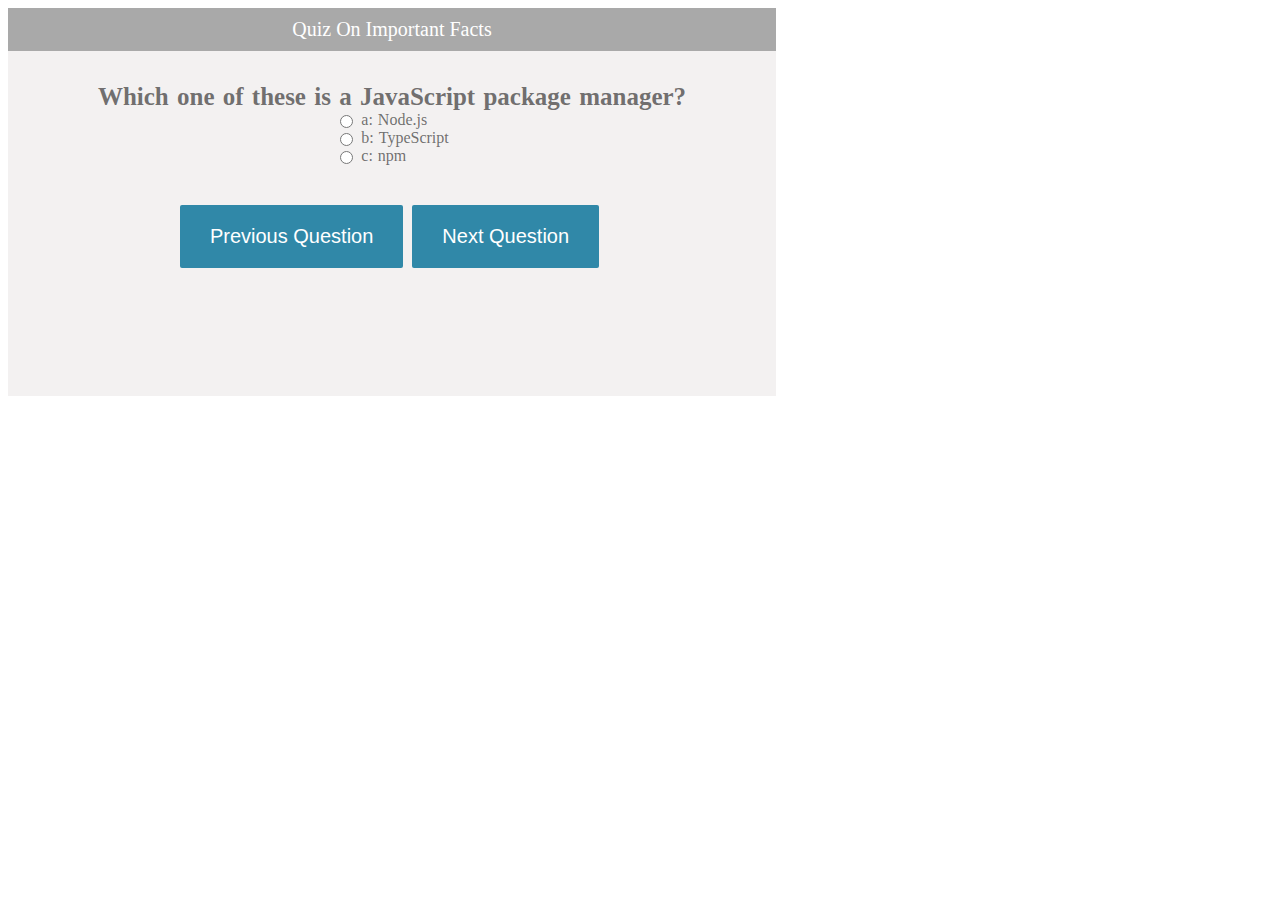
<file: Assignments/2nd Week/quiz/index.html>
<!DOCTYPE html>
<html lang="en">
<head>
          <meta charset="UTF-8">
          <meta http-equiv="X-UA-Compatible" content="IE=edge">
          <meta name="viewport" content="width=device-width, initial-scale=1.0">

          <link rel="stylesheet" href="./styles.css">
          <title>HTML SEMANTICS</title>
</head>
<body>
          <section>
                    <header>Quiz On Important Facts</header>

                    <main>
                              <h1>Which one of these is a JavaScript package manager?</h1>

                              <div class="inputs">
                                        <div><input type="radio"> <span>a:</span> Node.js </input></div>
                                        <div><input type="radio"> <span>b:</span> TypeScript </input></div>
                                        <div><input type="radio"> <span>c:</span> npm</input></div>
                              </div>

                              <div class="btn">
                                        <button>Previous Question</button>
                                        <button>Next Question</button>
                              </div>
                    </main>
          </section>

</body>
</html>
</file>
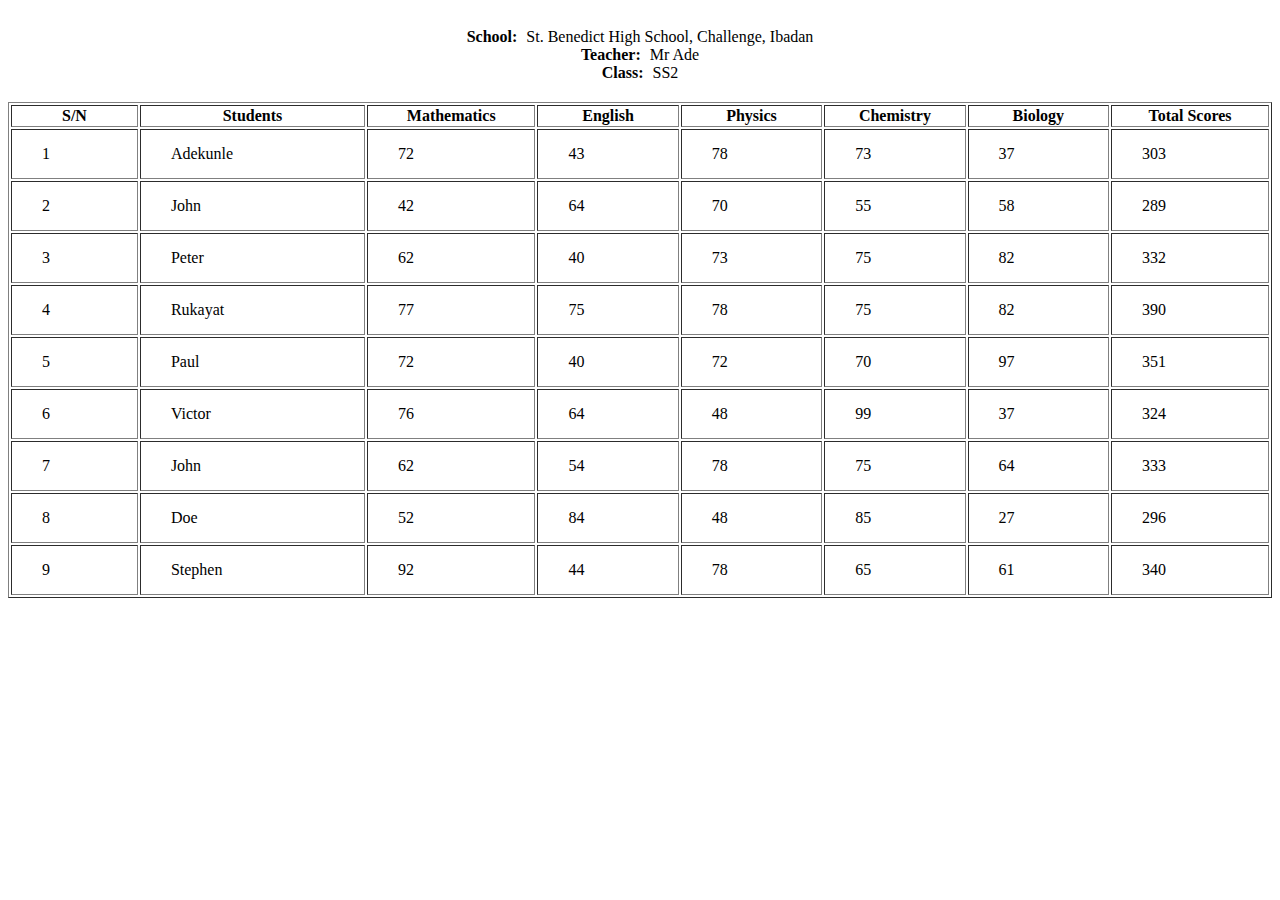
<file: Assignments/3rd Week/TableandLists/index.html>
<!DOCTYPE html>
<html lang="en">
<head>
          <meta charset="UTF-8">
          <meta http-equiv="X-UA-Compatible" content="IE=edge">
          <meta name="viewport" content="width=device-width, initial-scale=1.0">
          <link rel="stylesheet" href="styles.css">
          <title>St. Benedict High School Subjects and Scores</title>

</head>
<body>
          <div class="container">
                    <div class="table-wrapper">

                              <table border="1" >
                                        <div class="sch-details">
                                                  <div id="heading">
                                                            <span>School: </span>
                                                            <span>St. Benedict High School, Challenge, Ibadan</span>
                                                  </div>
                              
                                                  <div id="heading">
                                                            <span>Teacher: </span>
                                                            <span>Mr Ade</span>
                                                  </div>
                                                  
                                                  <div id="heading">
                                                            <span>Class: </span>
                                                            <span>SS2</span>
                                                  </div>
                                        </div>
                                        
                                        <tr class="row" >
                                                  <th id="head">S/N</th>
                                                  <th id="head">Students</th>
                                                  <th id="head">Mathematics</th>
                                                  <th id="head">English</th>
                                                  <th id="head">Physics</th>
                                                  <th id="head">Chemistry</th>
                                                  <th id="head">Biology</th>
                                                  <th  id="head" colspan="2">Total Scores</th>
                                        </tr>
                    
                                        <tr class="row" >
                                                  <td>1</th>
                                                  <td>Adekunle</td>
                    
                                                  <td class="score">72</td>
                                                  <td class="score">43</td>
                                                  <td class="score">78</td>
                                                  <td class="score">73</td>
                                                  <td class="score">37</td>
                                                  <td class="total-score">303</td>
                                        </tr>
                                        
                                        <tr class="row" >
                                                  <td>2</th>
                                                  <td>John</td>
                    
                                                  <td class="score">42</td>
                                                  <td class="score">64</td>
                                                  <td class="score">70</td>
                                                  <td class="score">55</td>
                                                  <td class="score">58</td>
                                                  <td class="total-score">289</td>
                                        </tr>
                                        
                                        <tr class="row" >
                                                  <td>3</th>
                                                  <td>Peter</td>
                    
                                                  <td class="score">62</td>
                                                  <td class="score">40</td>
                                                  <td class="score">73</td>
                                                  <td class="score">75</td>
                                                  <td class="score">82</td>
                                                  <td class="total-score">332</td>
                                        </tr>
                                        
                                        <tr class="row" >
                                                  <td>4</th>
                                                  <td>Rukayat</td>
                                        
                                                  <td class="score">77</td>
                                                  <td class="score">75</td>
                                                  <td class="score">78</td>
                                                  <td class="score">75</td>
                                                  <td class="score">82</td>
                                                  <td class="total-score">390</td>
                                        </tr>
                                        
                                        <tr class="row" >
                                                  <td>5</th>
                                                  <td>Paul</td>
                    
                                                  <td class="score">72</td>
                                                  <td class="score">40</td>
                                                  <td class="score">72</td>
                                                  <td class="score">70</td>
                                                  <td class="score">97</td>
                                                  <td class="total-score">351</td>
                                        </tr>
                                        
                                        <tr class="row" >
                                                  <td>6</th>
                                                  <td>Victor</td>
                    
                                                  <td class="score">76</td>
                                                  <td class="score">64</td>
                                                  <td class="score">48</td>
                                                  <td class="score">99</td>
                                                  <td class="score">37</td>
                                                  <td class="total-score">324</td>
                                        </tr>
                                        
                                        <tr class="row" >
                                                  <td>7</th>
                                                  <td>John</td>
                    
                                                  <td class="score">62</td>
                                                  <td class="score">54</td>
                                                  <td class="score">78</td>
                                                  <td class="score">75</td>
                                                  <td class="score">64</td>
                                                  <td class="total-score">333</td>
                                        </tr>
                                        
                                        <tr class="row" >
                                                  <td>8</th>
                                                  <td>Doe</td>
                    
                                                  <td class="score">52</td>
                                                  <td class="score">84</td>
                                                  <td class="score">48</td>
                                                  <td class="score">85</td>
                                                  <td class="score">27</td>
                                                  <td class="total-score">296</td>
                                        </tr>
                                        
                                        <tr class="row" >
                                                  <td>9</td>
                                                  <td>Stephen</td>
                    
                                                  <td class="score">92</td>
                                                  <td class="score">44</td>
                                                  <td class="score">78</td>
                                                  <td class="score">65</td>
                                                  <td class="score">61</td>
                                                  <td class="total-score">340</td>
                                        </tr>
                              </table>
                    </div>
          </div>
</body>
</html>
</file>
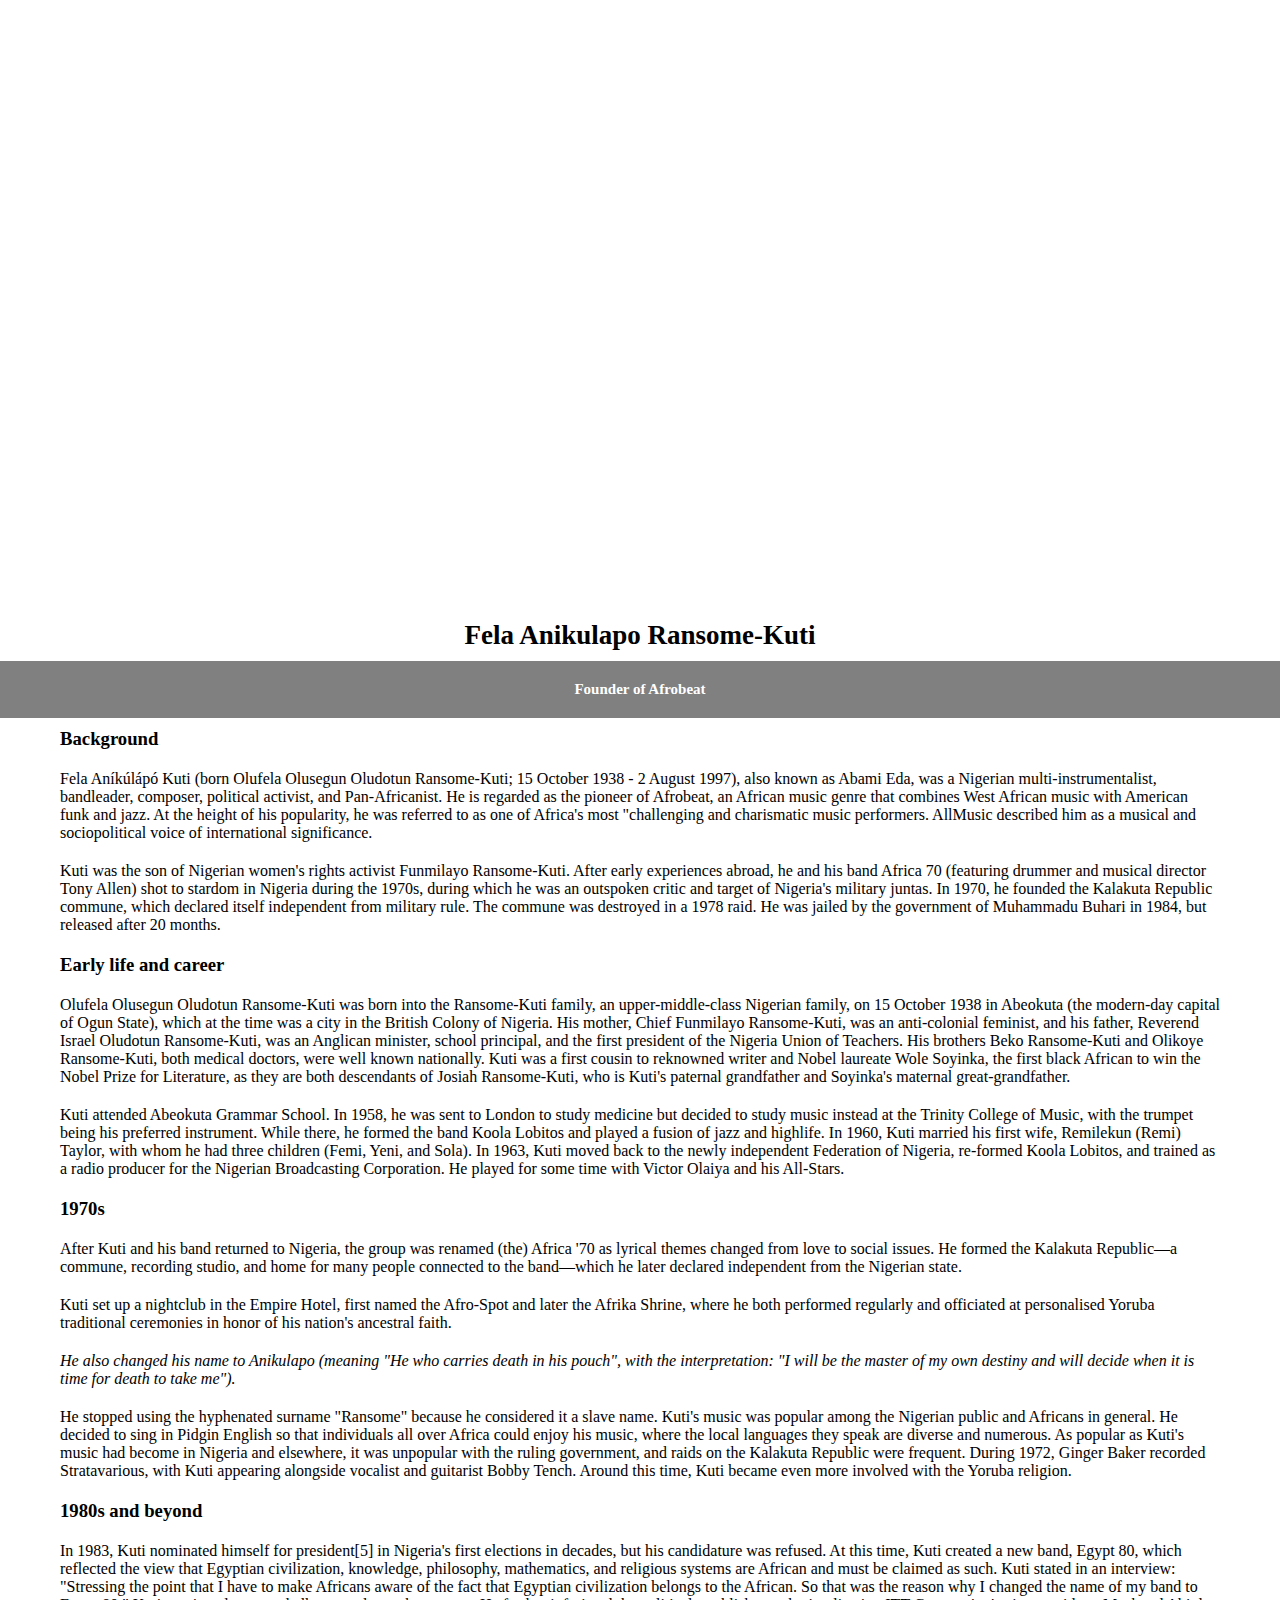
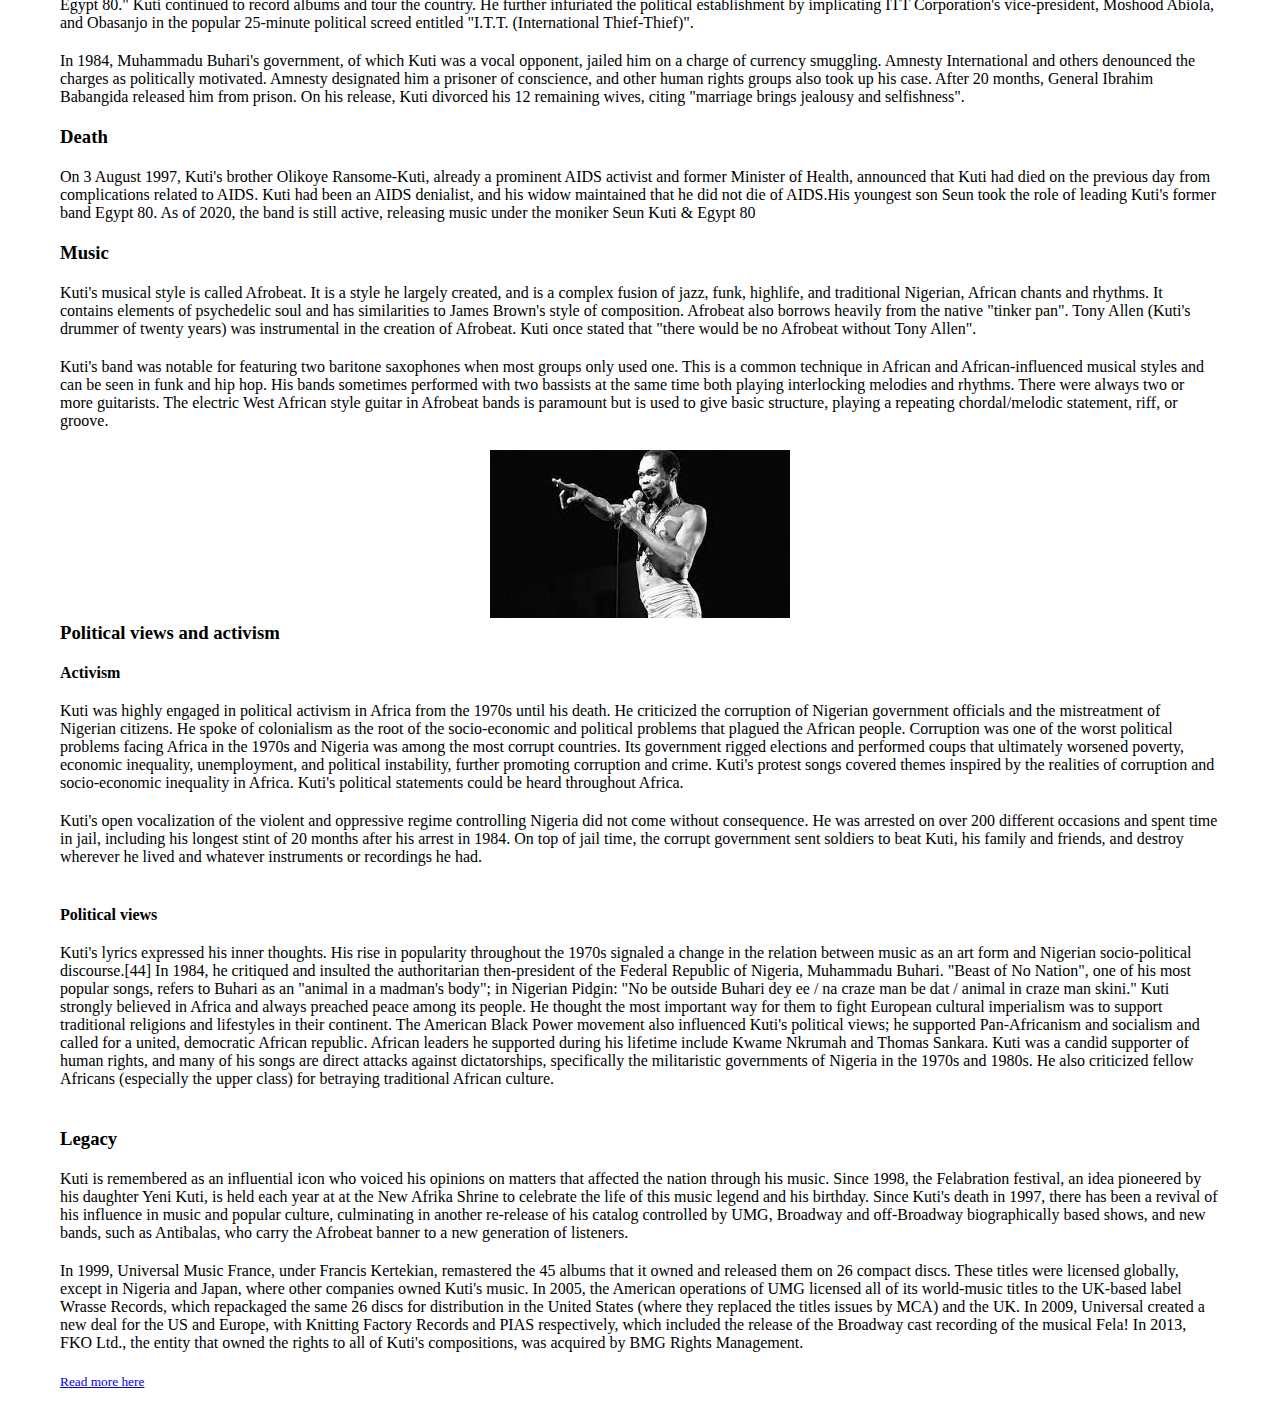
<file: Assignments/3rd Week/tribute/index.html>
<!DOCTYPE html>
<html lang="en">
<head>
          <meta charset="UTF-8">
          <meta http-equiv="X-UA-Compatible" content="IE=edge">
          <meta name="viewport" content="width=device-width, initial-scale=1.0">
          <link rel="stylesheet" href="styles.css">
          
          <title>Fela Tribute Page</title>
</head>
<body>
          <div class="container">
                    <header>
                              <figcaption class="img">

                              </figcaption>
                              
                              <h1>Fela Anikulapo Ransome-Kuti</h1>

                              <div class="desc">
                                        <p> <strong>Founder of Afrobeat</strong> </p>
                              </div>
                    </header>
                    
                    <section>

                              <div class="intro">
                                        <h3>Background</h3>
                                        <p>
                                                  Fela Aníkúlápó Kuti (born Olufela Olusegun Oludotun Ransome-Kuti; 
                                                  15 October 1938 - 2 August 1997), also known as Abami Eda, was a 
                                                  Nigerian multi-instrumentalist, bandleader, composer, political activist, 
                                                  and Pan-Africanist. He is regarded as the pioneer of Afrobeat, an African 
                                                  music genre that combines West African music with American funk and 
                                                  jazz. At the height of his popularity, he was referred to as one of Africa's 
                                                  most "challenging and charismatic music performers. AllMusic described 
                                                  him as a musical and sociopolitical voice of international significance.
                                        </p>

                                        <p>
                                                  Kuti was the son of Nigerian women's rights activist Funmilayo Ransome-Kuti. 
                                                  After early experiences abroad, he and his band Africa 70 (featuring drummer 
                                                  and musical director Tony Allen) shot to stardom in Nigeria during the 1970s, 
                                                  during which he was an outspoken critic and target of Nigeria's military juntas.
                                                  In 1970, he founded the Kalakuta Republic commune, which declared itself 
                                                  independent from military rule. The commune was destroyed in a 1978 raid. 
                                                  He was jailed by the government of Muhammadu Buhari in 1984, but released 
                                                  after 20 months. 
                                        </p>          
                              </div>

                              <div class="intro">
                                        <h3>Early life and career</h3>
                                        <p>
                                                  Olufela Olusegun Oludotun Ransome-Kuti was born into the Ransome-Kuti 
                                                  family, an upper-middle-class Nigerian family, on 15 October 1938 in 
                                                  Abeokuta (the modern-day capital of Ogun State), which at the time was a 
                                                  city in the British Colony of Nigeria. His mother, Chief Funmilayo 
                                                  Ransome-Kuti, was an anti-colonial feminist, and his father, Reverend 
                                                  Israel Oludotun Ransome-Kuti, was an Anglican minister, school principal, 
                                                  and the first president of the Nigeria Union of Teachers. His brothers Beko 
                                                  Ransome-Kuti and Olikoye Ransome-Kuti, both medical doctors, were well 
                                                  known nationally. Kuti was a first cousin to reknowned writer and 
                                                  Nobel laureate Wole Soyinka, the first black African to win the Nobel Prize 
                                                  for Literature, as they are both descendants of Josiah Ransome-Kuti, who is 
                                                  Kuti's paternal grandfather and Soyinka's maternal great-grandfather.
                                        </p>
                                        
                                        <p>
                                                  Kuti attended Abeokuta Grammar School. In 1958, he was sent to London 
                                                  to study medicine but decided to study music instead at the Trinity College 
                                                  of Music, with the trumpet being his preferred instrument. While there, he 
                                                  formed the band Koola Lobitos and played a fusion of jazz and highlife. 
                                                  In 1960, Kuti married his first wife, Remilekun (Remi) Taylor, with whom 
                                                  he had three children (Femi, Yeni, and Sola). In 1963, Kuti moved back 
                                                  to the newly independent Federation of Nigeria, re-formed Koola Lobitos, 
                                                  and trained as a radio producer for the Nigerian Broadcasting Corporation. 
                                                  He played for some time with Victor Olaiya and his All-Stars.

                                        </p>
                              </div>

                              <div class="intro-1970">
                                        <h3>1970s</h3>
                                        <p>
                                                  After Kuti and his band returned to Nigeria, the group was renamed (the) 
                                                  Africa '70 as lyrical themes changed from love to social issues. He formed 
                                                  the Kalakuta Republic—a commune, recording studio, and home for many 
                                                  people connected to the band—which he later declared independent from the 
                                                  Nigerian state.
                                        </p>
                                        
                                        <p>
                                                  Kuti set up a nightclub in the Empire Hotel, first named the Afro-Spot 
                                                  and later the Afrika Shrine, where he both performed regularly and 
                                                  officiated at personalised Yoruba traditional ceremonies in honor of 
                                                  his nation's ancestral faith. 
                                        </p>

                                        <i> 
                                                  <blockquote> 
                                                            He also changed his name to  Anikulapo 
                                                            (meaning "He who carries death in his pouch", with the interpretation: 
                                                            "I will be the master of my own destiny and will decide when it is time 
                                                            for death to take me"). 
                                                  </blockquote> 
                                                  </i>                                                      

                                        <p>
                                                  He stopped using the hyphenated surname 
                                                  "Ransome" because he considered it a slave name.     

                                                  Kuti's music was popular among the Nigerian public and Africans 
                                                  in general. He decided to sing in Pidgin English so that individuals 
                                                  all over Africa could enjoy his music, where the local languages 
                                                  they speak are diverse and numerous. As popular as Kuti's music 
                                                  had become in Nigeria and elsewhere, it was unpopular with the 
                                                  ruling government, and raids on the Kalakuta Republic were frequent. 
                                                  During 1972, Ginger Baker recorded Stratavarious, with Kuti appearing 
                                                  alongside vocalist and guitarist Bobby Tench. Around this time, Kuti 
                                                  became even more involved with the Yoruba religion.

                                        </p>
                              </div>

                              <div class="intro_1980">
                                        <h3>1980s and beyond</h3>

                                        <p>
                                                  In 1983, Kuti nominated himself for president[5] in Nigeria's first elections 
                                                  in decades, but his candidature was refused. At this time, Kuti created a new 
                                                  band, Egypt 80, which reflected the view that Egyptian civilization, knowledge, 
                                                  philosophy, mathematics, and religious systems are African and must be claimed 
                                                  as such. Kuti stated in an interview: "Stressing the point that I have to make 
                                                  Africans aware of the fact that Egyptian civilization belongs to the African. 
                                                  So that was the reason why I changed the name of my band to Egypt 80." 
                                                  Kuti continued to record albums and tour the country. He further infuriated 
                                                  the political establishment by implicating ITT Corporation's vice-president, 
                                                  Moshood Abiola, and Obasanjo in the popular 25-minute political screed 
                                                  entitled "I.T.T. (International Thief-Thief)".

                                        </p>
                                        
                                        <p>
                                                  In 1984, Muhammadu Buhari's government, of which Kuti was a vocal 
                                                  opponent, jailed him on a charge of currency smuggling. Amnesty International 
                                                  and others denounced the charges as politically motivated. Amnesty designated 
                                                  him a prisoner of conscience, and other human rights groups also took up his 
                                                  case. After 20 months, General Ibrahim Babangida released him from prison. 
                                                  On his release, Kuti divorced his 12 remaining wives, citing "marriage brings 
                                                  jealousy and selfishness".
                                        </p>
                              </div>


                              <div class="death">
                                        <h3>Death</h3>

                                        <p>
                                                  On 3 August 1997, Kuti's brother Olikoye Ransome-Kuti, already a prominent 
                                                  AIDS activist and former Minister of Health, announced that Kuti had died on 
                                                  the previous day from complications related to AIDS. Kuti had been an AIDS 
                                                  denialist, and his widow maintained that he did not die of AIDS.His youngest 
                                                  son Seun took the role of leading Kuti's former band Egypt 80. As of 2020, 
                                                  the band is still active, releasing music under the moniker Seun Kuti & Egypt 80

                                        </p>
                              </div>

                              <div class="music">
                                        <h3>Music</h3>

                                        <p>
                                                  Kuti's musical style is called Afrobeat. It is a style he largely created, and is a 
                                                  complex fusion of jazz, funk, highlife, and traditional Nigerian, African chants 
                                                  and rhythms. It contains elements of psychedelic soul and has similarities to 
                                                  James Brown's style of composition. Afrobeat also borrows heavily from the 
                                                  native "tinker pan". Tony Allen (Kuti's drummer of twenty years) was instrumental 
                                                  in the creation of Afrobeat. Kuti once stated that "there would be no Afrobeat 
                                                  without Tony Allen".
                                        </p>
                                        
                                        <p>
                                                  Kuti's band was notable for featuring two baritone saxophones when most 
                                                  groups only used one. This is a common technique in African and 
                                                  African-influenced musical styles and can be seen in funk and hip hop. 
                                                  His bands sometimes performed with two bassists at the same time both 
                                                  playing interlocking melodies and rhythms. There were always two or 
                                                  more guitarists. The electric West African style guitar in Afrobeat bands 
                                                  is paramount but is used to give basic structure, playing a repeating 
                                                  chordal/melodic statement, riff, or groove.
                                        </p>
                              </div>

                              <figure>
                                        <img src="[data-uri]" alt="">
                              </figure>

                              <div class="politics">
                                        <h3 class="polic">Political views and activism</h3>

                                        <p>
                                                  <h4>Activism</h4>
                                                  
                                                  <p>
                                                            Kuti was highly engaged in political activism in Africa from the 
                                                            1970s until his death. He criticized the corruption of Nigerian 
                                                            government officials and the mistreatment of Nigerian citizens. 
                                                            He spoke of colonialism as the root of the socio-economic and 
                                                            political problems that plagued the African people. Corruption 
                                                            was one of the worst political problems facing Africa in the 1970s 
                                                            and Nigeria was among the most corrupt countries. Its government 
                                                            rigged elections and performed coups that ultimately worsened poverty, 
                                                            economic inequality, unemployment, and political instability, further 
                                                            promoting corruption and crime. Kuti's protest songs covered themes 
                                                            inspired by the realities of corruption and socio-economic inequality 
                                                            in Africa. Kuti's political statements could be heard throughout Africa.
                                                  </p>
                                                  
                                                  <p>
                                                            Kuti's open vocalization of the violent and oppressive regime controlling 
                                                            Nigeria did not come without consequence. He was arrested on over 200 
                                                            different occasions and spent time in jail, including his longest stint of 20 
                                                            months after his arrest in 1984. On top of jail time, the corrupt government 
                                                            sent soldiers to beat Kuti, his family and friends, and destroy wherever he 
                                                            lived and whatever instruments or recordings he had.
                                                  </p>
                                        </p>

                                        <p>
                                                  <h4>Political views</h4>

                                                  <p>
                                                            Kuti's lyrics expressed his inner thoughts. His rise in popularity 
                                                            throughout the 1970s signaled a change in the relation between music 
                                                            as an art form and Nigerian socio-political discourse.[44] In 1984, he 
                                                            critiqued and insulted the authoritarian then-president of the Federal 
                                                            Republic of Nigeria, Muhammadu Buhari. "Beast of No Nation", 
                                                            one of his most popular songs, refers to Buhari as an "animal in 
                                                            a madman's body"; in Nigerian Pidgin: "No be outside Buhari 
                                                            dey ee / na craze man be dat / animal in craze man skini." Kuti 
                                                            strongly believed in Africa and always preached peace among 
                                                            its people. He thought the most important way for them to fight 
                                                            European cultural imperialism was to support traditional religions 
                                                            and lifestyles in their continent. The American Black Power 
                                                            movement also influenced Kuti's political views; he supported 
                                                            Pan-Africanism and socialism and called for a united, democratic 
                                                            African republic. African leaders he supported during his lifetime 
                                                            include Kwame Nkrumah and Thomas Sankara. Kuti was a candid 
                                                            supporter of human rights, and many of his songs are direct attacks 
                                                            against dictatorships, specifically the militaristic governments of 
                                                            Nigeria in the 1970s and 1980s. He also criticized fellow Africans 
                                                            (especially the upper class) for betraying traditional African culture.
                                                  </p>
                                        </p>
                              </div>

                              <div class="legacy">
                                        <h3>Legacy</h3>

                                        <p>
                                                  Kuti is remembered as an influential icon who voiced his opinions 
                                                  on matters that affected the nation through his music. Since 1998, 
                                                  the Felabration festival, an idea pioneered by his daughter Yeni Kuti, 
                                                  is held each year at at the New Afrika Shrine to celebrate the life of 
                                                  this music legend and his birthday. Since Kuti's death in 1997, there 
                                                  has been a revival of his influence in music and popular culture, 
                                                  culminating in another re-release of his catalog controlled by UMG, 
                                                  Broadway and off-Broadway biographically based shows, and new 
                                                  bands, such as Antibalas, who carry the Afrobeat banner to a new 
                                                  generation of listeners.                                                 
                                        </p>
                                        
                                        <p>
                                                  In 1999, Universal Music France, under Francis Kertekian, remastered 
                                                  the 45 albums that it owned and released them on 26 compact discs. 
                                                  These titles were licensed globally, except in Nigeria and Japan, where 
                                                  other companies owned Kuti's music. In 2005, the American operations of 
                                                  UMG licensed all of its world-music titles to the UK-based label Wrasse 
                                                  Records, which repackaged the same 26 discs for distribution in the United 
                                                  States (where they replaced the titles issues by MCA) and the UK. In 2009, 
                                                  Universal created a new deal for the US and Europe, with Knitting Factory 
                                                  Records and PIAS respectively, which included the release of the Broadway 
                                                  cast recording of the musical Fela! In 2013, FKO Ltd., the entity that owned 
                                                  the rights to all of Kuti's compositions, was acquired by BMG Rights Management.
                                        </p>

                                        
                              </div>

                              <a href="https://en.wikipedia.org/wiki/Fela_Kuti" class="read-more"> <small>Read more here</small> </a>
                    </section>
          </div>
</body>
</html>
</file>
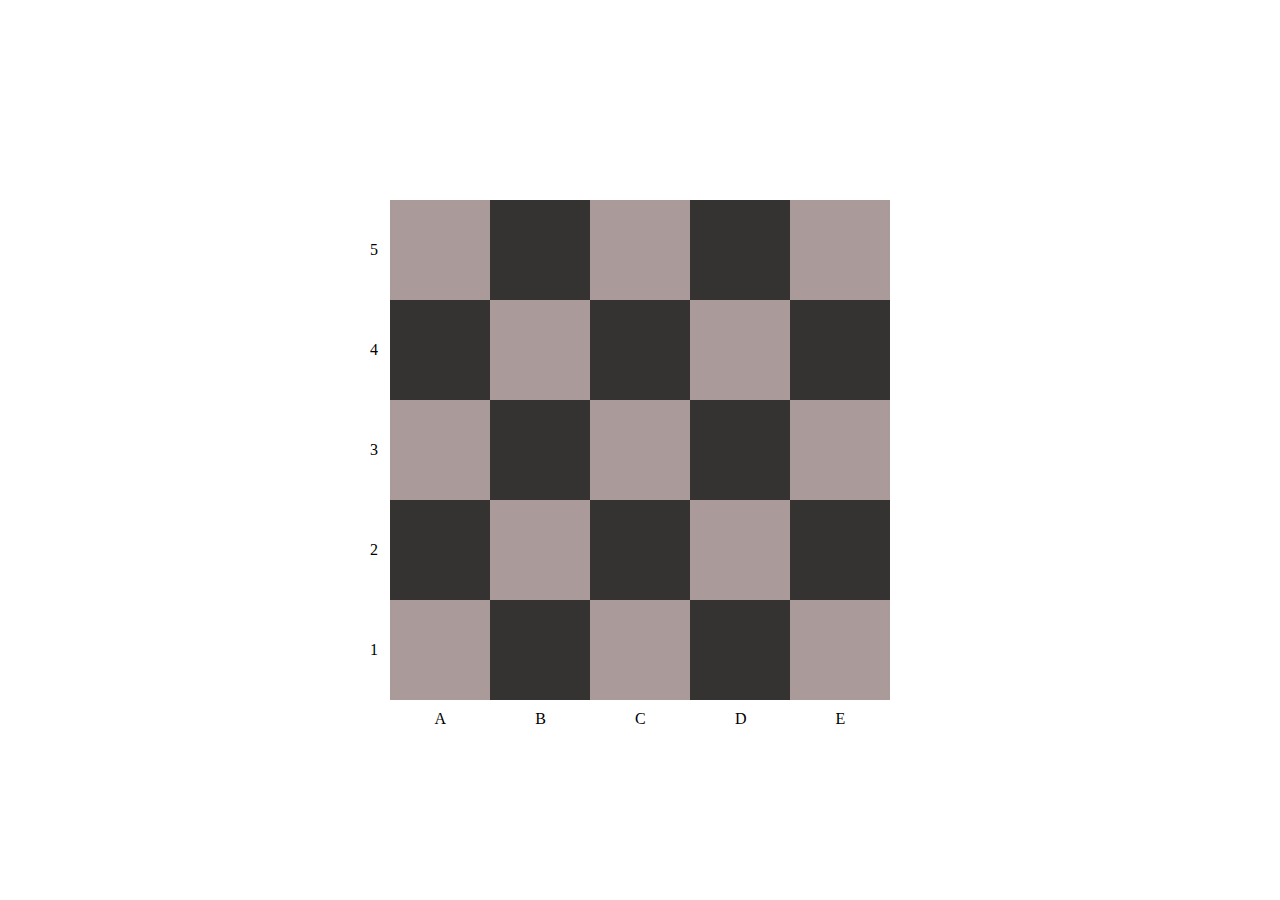
<file: Assignments/4th Week/chess/index.html>
<!DOCTYPE html>
<html lang="en">
<head>
          <meta charset="UTF-8">
          <meta http-equiv="X-UA-Compatible" content="IE=edge">
          <meta name="viewport" content="width=device-width, initial-scale=1.0">
          <link rel="stylesheet" href="./styles.css">
          <title>Chess</title>
</head>
<body>
          <div class="container">
                    <div class="container-wrapper">
                              <div class="chess">
                                        <div class="a1"></div>
                                        <div class="b1"></div>
                                        <div class="c1"></div>
                                        <div class="d1"></div>
                                        <div class="e1"></div>

                                        <div class="a2"></div>
                                        <div class="b2"></div>
                                        <div class="c2"></div>
                                        <div class="d2"></div>
                                        <div class="e2"></div>

                                        <div class="a3"></div>
                                        <div class="b3"></div>
                                        <div class="c3"></div>
                                        <div class="d3"></div>
                                        <div class="e3"></div>

                                        <div class="a4"></div>
                                        <div class="b4"></div>
                                        <div class="c4"></div>
                                        <div class="d4"></div>
                                        <div class="e4"></div>

                                        <div class="a5"></div>
                                        <div class="b5"></div>
                                        <div class="c5"></div>
                                        <div class="d5"></div>
                                        <div class="e5"></div>

                              </div>

                              <div class="alpha">
                                        <div>A</div>
                                        <div>B</div>
                                        <div>C</div>
                                        <div>D</div>
                                        <div>E</div>
                              </div>

                              <div class="num">
                                        <div>5</div>
                                        <div>4</div>
                                        <div>3</div>
                                        <div>2</div>
                                        <div>1</div>
                              </div>

                    </div>
          </div>
</body>
</html>
</file>
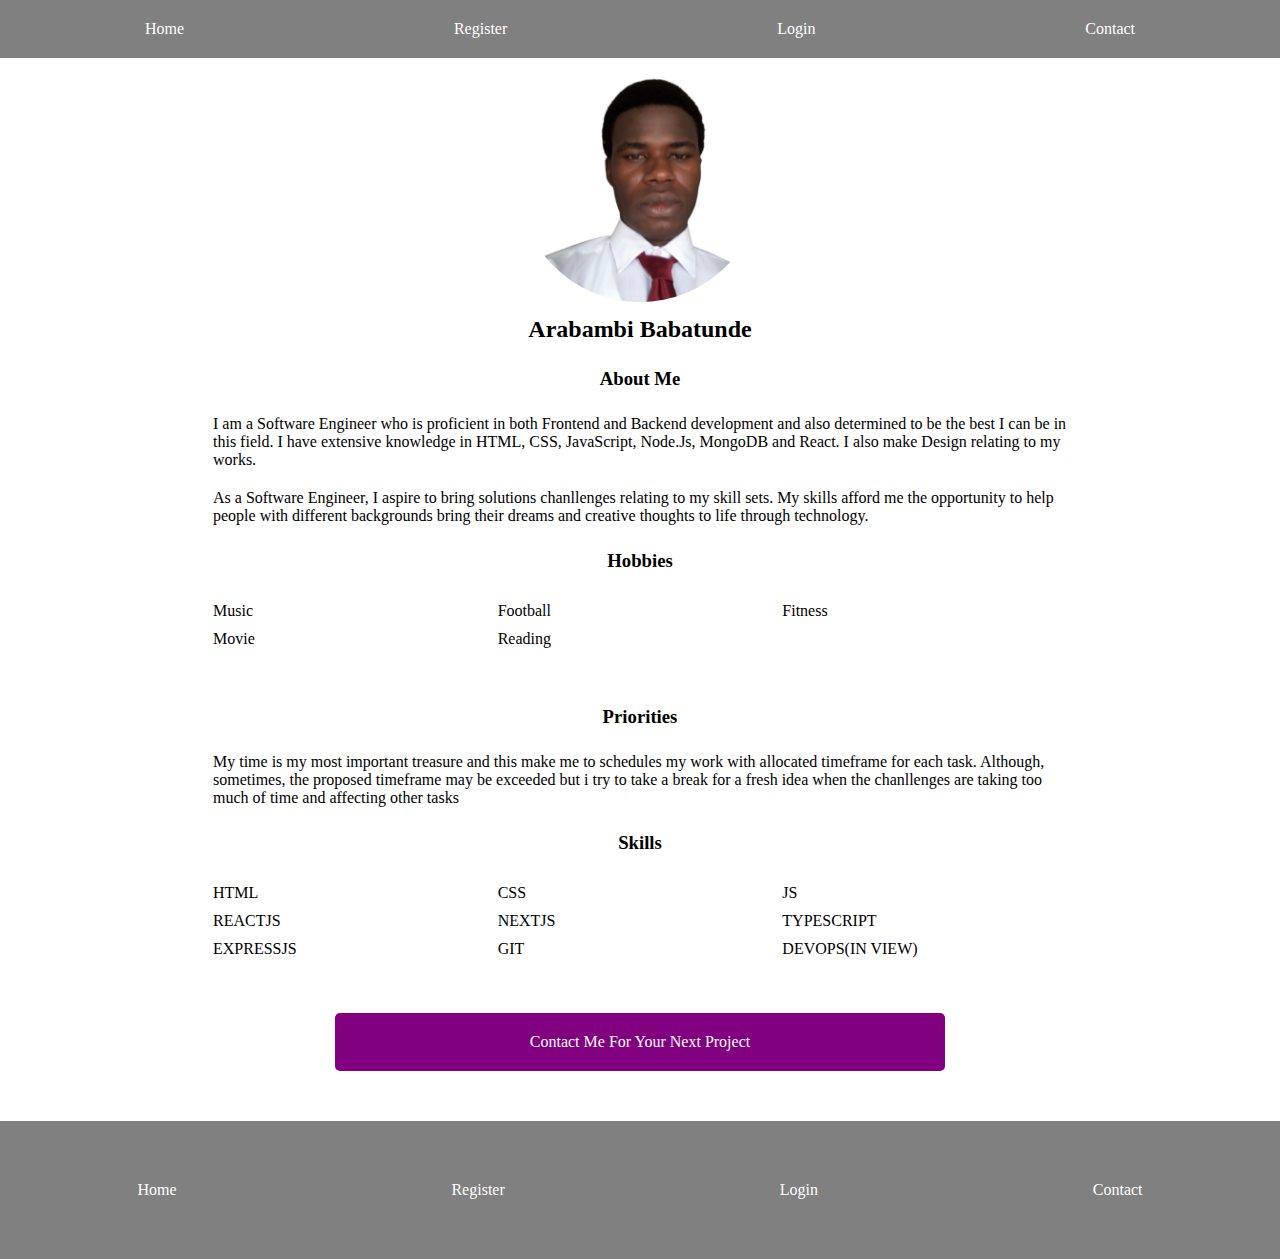
<file: Assignments/4th Week/website/about.html>
<!DOCTYPE html>
<html lang="en">

<head>
          <meta charset="UTF-8">
          <meta http-equiv="X-UA-Compatible" content="IE=edge">
          <meta name="viewport" content="width=device-width, initial-scale=1.0">

          <link rel="stylesheet" href="./styles.css">

          <title>About Page</title>
</head>

<body>
          <header>
                    <nav>
                              <ul>
                                        <li><a href="#">Home</a></li>
                                        <li><a href="./registration.html">Register</a></li>
                                        <li><a href="./login.html">Login</a></li>
                                        <li><a href="./contact.html">Contact</a></li>
                              </ul>
                    </nav>
          </header>
          
          <div class="container">
                    <main>
                              <div class="img">
                                        <img src="./hugb.png" alt="my-picx">
                              </div>

                              <h2 class="name">Arabambi Babatunde</h2>

                              <p class="about-me">
                                        <div class="mee">
                                                  <h3 class="me">About Me</h3>
                                        </div>
                                        
                                        <p class="me">
                                                  I am a Software Engineer who is proficient in both Frontend 
                                                  and Backend development and also determined to be the best 
                                                  I can be in this field. I have extensive knowledge in HTML, 
                                                  CSS, JavaScript, Node.Js, MongoDB and React. I also make 
                                                  Design relating to my works.
                                        </p>

                                        <p class="me">
                                                  As a Software Engineer, I aspire to bring solutions chanllenges 
                                                  relating to my skill sets. My skills afford me the opportunity to 
                                                  help people with different backgrounds bring their dreams and 
                                                  creative thoughts to life through technology.
                                        </p>
                              </p>

                              <div class="hobbies">
                                        <div class="hob">
                                                  <h3 class="hobb">Hobbies</h3>
                                        </div>

                                        <ul>
                                                  <li>Music</li>
                                                  <li>Football</li>
                                                  <li>Fitness</li>
                                                  <li>Movie</li>
                                                  <li>Reading</li>
                                        </ul>
                              </div>

                              <div class="priorities">
                                        <div class="pri">
                                                  <h3 class="prio">Priorities</h3>
                                        </div>
                                        
                                        <p>
                                                  My time is my most important treasure and this make me to 
                                                  schedules my work with allocated timeframe for each task. 
          
                                                  Although, sometimes, the proposed timeframe may be exceeded
                                                  but i try to take a break for a fresh idea when the chanllenges are 
                                                  taking too much of time and affecting other tasks 
                                        </p>
                              </div>
                              
                              <div class="skills">
                                        <div class="ski">
                                                  <h3 class="skil">Skills</h3>
                                        </div>

                                        <ul>
                                                  <li>HTML</li>
                                                  <li>CSS</li>
                                                  <li>JS</li>
                                                  <li>REACTJS</li>
                                                  <li>NEXTJS</li>
                                                  <li>TYPESCRIPT</li>
                                                  <li>EXPRESSJS</li>
                                                  <li>GIT</li>
                                                  <li>DEVOPS(IN VIEW)</li>
                                        </ul>
                              </div>

                              <div class="contact">
                                        <a href="./contact.html">
                                                  Contact Me For Your Next Project
                                        </a>

                              </div>
                    </main>
          </div>

          <footer>
                    <nav>
                              <ul>
                                        <li><a href="./about.html">Home</a></li>
                                        <li><a href="./registration.html">Register</a></li>
                                        <li><a href="./login.html">Login</a></li>
                                        <li><a href="./contact.html">Contact</a></li>
                              </ul>
                    </nav>
          </footer>
</body>
</html>
</file>
<file: Assignments/2nd Week/quiz/styles.css>
section {
          width: 60vw;
          height: 50vh;

}

header {
          background-color: darkgray;
          padding: 10px 5px;
          color: rgb(255, 255, 255);
          text-align: center;
          font-size: 20px;
          
}

main {
          display: flex;
          flex-direction: column;
          height: 70%;
          /* justify-content: space-around; */
          text-align: center;
          /* margin-top: 0; */
          padding: 15px 0;
          background: rgb(243, 241, 241);

          color: rgba(54, 53, 53, 0.7);
         

}
h1 {
          font-size: 25px;
          word-spacing: 2px;
          margin-bottom: 0;
}

.inputs {
          display: flex;
          flex-direction: column;
          /* align-items: center; */
          text-align: left;
          margin: 0 auto;

          margin-bottom: 40px;
}

.inputs > div {
          display: flex;
          align-items: center;
          /* justify-content: space-around; */
}

/* div > input {
          border-radius: 50px;
          width: 50px;
          height: 50px;
} */

span {
          padding: 0 5px;
}

.btn {
          text-align: center;
}

button {
          padding: 20px 30px;
          font-size: 20px;
          margin-right: 5px;
          background-color: rgb(48, 136, 168);
          color: #fff;
          border: none;
          border-radius: 2px;
          cursor: pointer;
}

button:hover {
          background-color: rgb(71, 126, 150);
}
</file>
<file: Assignments/3rd Week/TableandLists/styles.css>
.container {
          width: 1280px;

          max-width: 100%;
}
          
.table-wrapper {
          display: flex;
          justify-content: center;
          flex-direction: column;

          overflow-x: auto;
}

.table-wrapper::-webkit-scrollbar {
          display: none;
}


.sch-details {
          text-align: center;

          margin: 20px 0;
}

div > span:first-child {
          font-weight: bold;
          margin-right: 5px;
}

td {
          padding: 15px 30px; 
}

@media (max-width: 500px) {
          .table-wrapper {
                    width: 100%;
          }
}
</file>
<file: Assignments/3rd Week/tribute/styles.css>
*,
*::before,
*::after {
          margin: 0;
          padding: 0;
          box-sizing: border-box;
}

.container {
          width: 1280px;
          max-width: 100%;
          margin: 0 auto;
}

.img {
          background-image: url(https://media.gettyimages.com/photos/musician-fela-kuti-performs-at-orchestra-hall-in-detroit-michigan-on-picture-id462490208?s=2048x2048);
          background-size: cover;
          background-repeat: no-repeat;
          height: 300px;
          margin-bottom: 10px;
}

h1 {
          text-align: center;
          font-size: 27px;
          padding: 10px 0;
          white-space: nowrap;
}

.desc {
          display: flex;
          justify-content: center;
          background: grey;
          color: white;
          font-size: 15px;
          margin-bottom: 10px;
}

section {
          padding: 0 60px;
          /* width: 100%; */
          margin-bottom: 20px;
}

p {
          margin: 20px 0;
          display: flex;
          flex-wrap: wrap;
          text-align: left;
}

h4 {
          margin-top: -20px;
}

figure {
          text-align: center;
}


@media (min-width: 670px) {
           .img {
                    background-size: cover;
                    background-repeat: no-repeat;
                    object-fit: cover;
                    height: 600px;


          } 
}
</file>
<file: Assignments/4th Week/chess/styles.css>
* {
          margin: 0;
          padding: 0;
          box-sizing: border-box;
}


:root {
          --bg-white: rgb(170, 154, 154);
          --bg-grey: rgb(53, 50, 50);
}

.container {
         height: 100vh;

          display: flex;
          align-items: center;
          justify-content: center;

}

.container-wrapper {
          display: flex;
          align-items: center;

          justify-content: center;

          position: relative;
}

.chess {
          display: grid;
          grid-template-columns: repeat(5, 100px);
          grid-template-rows: repeat(5, 100px);
}


.a1 {
          grid-column: 1/2;
          grid-row: 1/2;
          background: var(--bg-white);
}

.a2 {
          grid-column: 1/2;
          grid-row: 2/3;
          background: var(--bg-grey); 
}

.a3 {
          grid-column: 1/2;
          grid-row: 3/4;
          background: var(--bg-white);

}

.a4 {
          grid-column: 1/2;
          grid-row: 4/5;
          background: var(--bg-grey); 
}

.a5 {
          grid-column: 1/2;
          grid-row: 5/6;
          background: var(--bg-white);
}


.b1 {
          grid-column:2/3;
          grid-row: 1/2;
          background: var(--bg-grey); 
}

.b2 {
          grid-column:2/3;
          grid-row: 2/3;
          background: var(--bg-white);
}

.b3 {
          grid-column:2/3;
          grid-row: 3/4;
          background: var(--bg-grey); 
}

.b4 {
          grid-column:2/3;
          grid-row: 4/5;
          background: var(--bg-white);
}

.b5 {
          grid-column:2/3;
          grid-row: 5/6;
          background: var(--bg-grey); 
}


.c1 {
          grid-column:3/4;
          grid-row: 1/2;
          background: var(--bg-white);
}

.c2 {
          grid-column:3/4;
          grid-row: 2/3;
          background: var(--bg-grey); 
}

.c3 {
          grid-column:3/4;
          grid-row: 3/4;
          background: var(--bg-white);
}

.c4 {
          grid-column:3/4;
          grid-row: 4/5;
          background: var(--bg-grey); 
}

.c5 {
          grid-column:3/4;
          grid-row: 5/6;
          background: var(--bg-white);
}


.d1 {
          grid-column:4/5;
          grid-row: 1/2;
          background: var(--bg-grey); 
}

.d2 {
          grid-column:4/5;
          grid-row: 2/3;
          background: var(--bg-white);
}

.d3 {
          grid-column:4/5;
          grid-row: 3/4;
          background: var(--bg-grey); 
}

.d4 {
          grid-column:4/5;
          grid-row: 4/5;
          background: var(--bg-white);
}

.d5 {
          grid-column:4/5;
          grid-row: 5/6;
          background: var(--bg-grey); 
}


.e1 {
          grid-column:5/6;
          grid-row: 1/2;
          background: var(--bg-white);
}

.e2 {
          grid-column:5/6;
          grid-row: 2/3;
          background: var(--bg-grey); 
}

.e3 {
          grid-column:5/6;
          grid-row: 3/4;
          background: var(--bg-white);
}

.e4 {
          grid-column:5/6;
          grid-row: 4/5;
          background: var(--bg-grey); 
}

.e5 {
          grid-column:5/6;
          grid-row: 5/6;
          background: var(--bg-white);
}


.alpha {
          display: flex;
          justify-content: space-around;
          width: 100%;

          position: absolute;
          top: 510px;
}

.num {
          position: absolute;

          display: flex;
          justify-content: space-around;
          height: 100%;
          flex-direction: column;
          width: 100%;
          left: -20px;
}
</file>
<file: Assignments/4th Week/website/styles.css>
*,
*::before,
*::after {
          margin: 0;
          padding: 0;
          box-sizing: border-box;
}

header {
          width: 100%;
}

nav {
          background: grey;
          /* width: 100%; */

          padding: 10px;
}

.container {
          width: 1280px;
          max-width: 100%;

          margin: 0 auto;

          padding: 0 30px;
}


ul {
          display: flex;
          justify-content: space-around;
}

li {
          list-style: none;
}

li > a {
          display: block;
          color: #fff;

          padding: 10px 15px;
          text-decoration: none;
}

.img {
          
          text-align: center;
          margin: 20px 0;
}

img {
          border-radius: 50%;
          width: 50%;
          height: 50%;
}

.name {
          text-align: center;
          margin-top: 10px;
}

.about-me {
          margin: 10px 0;
}

.me, .hobb, .prio, .skil {
          margin: 10px 0 15px 0;
}

.hobbies {
          margin: 10px 0 20px 0;
}

.hobbies > ul, .skills > ul  {
          display: grid;
          grid-template-columns: repeat(2, 1fr);
          grid-template-rows: repeat(3, 1fr);

}


.hobbies > ul >li, .skills > ul > li {
          padding: 5px 0;

}

.priorities > p  {
          margin: 0;
}

.skills > h3 {
          margin: 20px 0;
}

.skills > ul  {
          display: grid;
          grid-template-columns: repeat(2, 1fr);
          grid-template-rows: repeat(5, 1fr);
}

.contact {
          background: purple;
          
          padding: 10px 15px;

          width: 100%;

          text-align: center;
          
          margin: 30px 0;
          
          cursor: pointer;

          border-radius: 5px;
}

.contact > a {
          color: #fff;
          text-decoration: none;
}

.contact:hover {
          background: rgb(180, 36, 180);;
}

footer {
          width: 100%;
          margin-top: 20px;
}

footer > nav {
          padding: 50px 0;

}


/* Reg */
form {
          text-align: center;

          padding: 20px 0;

          /* width: 60%; */

          /* margin: 0 auto; */
}

input {
          padding: 10px;
          margin: 10px 0;

          background: rgb(216, 211, 211);
          border: none;

          outline: none;

          border-radius: 2px;
}

input::placeholder {
          color: black;
}

.submit {
          padding: 10px 15px;
          width: 80%;
          color: white;

          font-size: 14px;

          margin-top: 20px;

          background: purple;
          border-radius: 5px;

          cursor: pointer;

          width: 60%;

          /* margin: ; */
}



/* Contact */
.wrapper {
          width: 100%;

          /* padding:7vh 0; */
}

.contact-form {
          width: 80%;
          margin: 0 auto;
}

.message {
          /* margin:  0; */
          width: 85%;

          margin: 20px auto;
          
          
}

textarea {
          padding: 10px;
}

.submit.reg {
          margin-top: 10px;
          padding: 10px 15px;
          margin-bottom: 0;

          cursor: pointer;
}

/* .container.reg {
          height: 0%;
} */

/* Login */



@media (min-width: 610px) {
          .img {
                    width: 40%;
                    height: 40%;
                    text-align: center;
                    margin: 0 auto;
          }

          .mee, .hob, .pri, .ski {
                    text-align: center;
                    margin: 25px 0;
          }

          .hobbies > ul, .skills > ul  {
                    display: grid;
                    grid-template-columns: repeat(3, 1fr);
                    grid-template-rows: repeat(3, 1fr);

                    width: 70%;
                    margin: 0 auto;
          }

          .contact {
                    width: 50%;
                    margin: 50px auto;
                    color: #fff;

                    padding: 20px;
          }

          
          .me, .priorities {
                    width: 70%;
                    margin: 0 auto;
          } 

          .me {
                    margin-bottom: 20px;
          }
          

          /* Reg */
          input {
                    width: 40%;
                    max-width: 45%;
          }

          .submit {
                    width: 40%;
                    max-width: 42%;
                    margin: 30px auto;
                    color: #fff;

                    padding: 20px;
          }

          /* contact */
                    
                    

          textarea {
                    max-width: 100%;
                    height: 100px;
                    /* max-width: 40%; */
          }


          .submit.reg {
                    /* margin-top: 10px; */
                    padding: 15px;
                    /* margin-bottom: 0; */
          }
}
</file>
